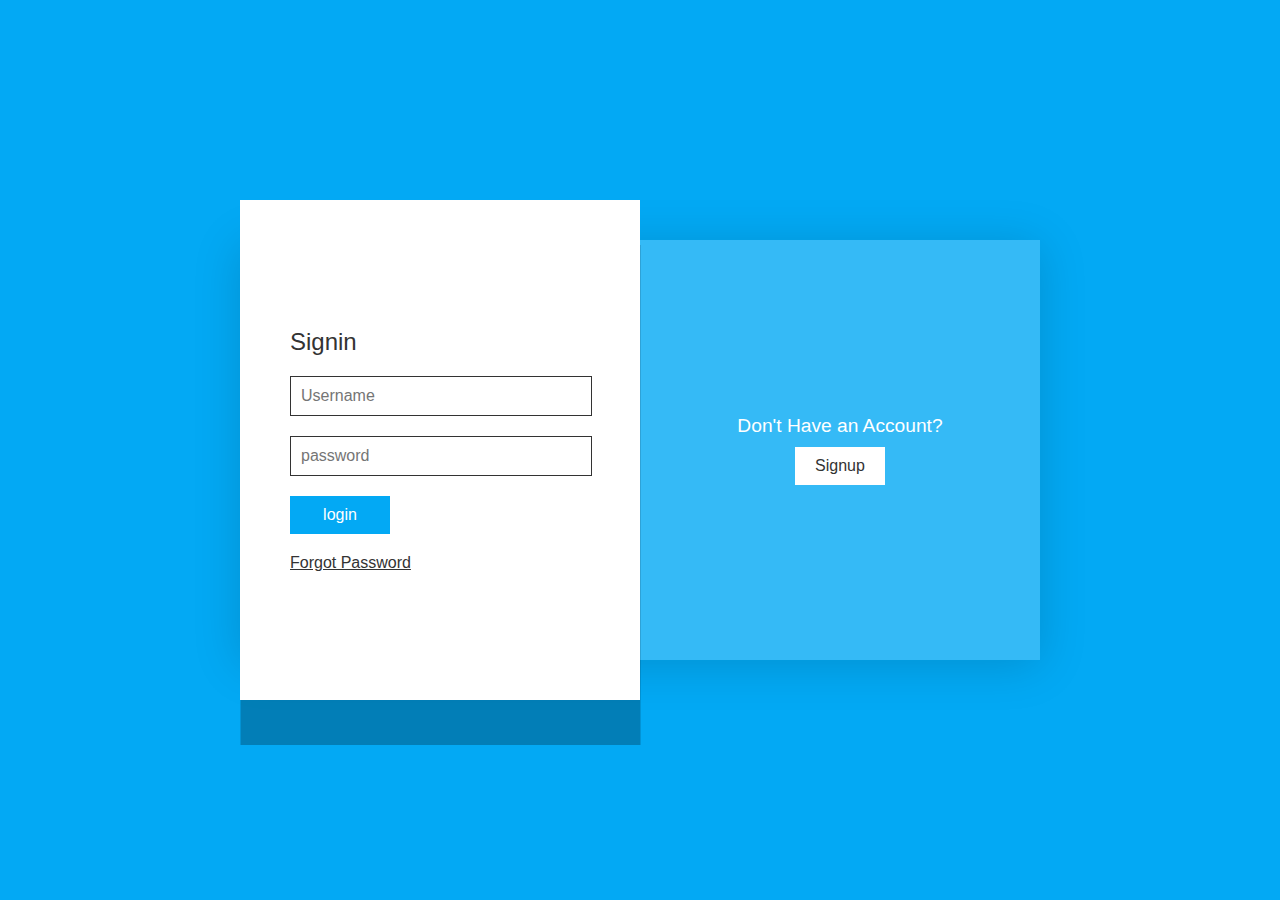
<file: index.html>
<!DOCTYPE html>
<html lang="en">
<head>
    <meta charset="UTF-8">
    <meta http-equiv="X-UA-Compatible" content="IE=edge">
    <meta name="viewport" content="width=device-width, initial-scale=1.0">
    <title>login</title>
    <link rel="stylesheet" type="text/css" href="index.css">
</head>
<body>
    <div class="container">

        <div class="blueBg">
            <div class="box signin">
                <h2>Already Have an Account?</h2>
                <button class="signinbtn">Signin</button>
            </div>
            <div class="box signup">
                <h2>Don't Have an Account?</h2>
                <button class="signupbtn">Signup</button>
            </div>
        </div>
        <div class="formBx">
              <div class="form signinform">
                <form>
                    <h3>Signin</h3>
                    <input id='name' type="text" placeholder="Username">
                    <input  id='pass'type="password" placeholder="password">
                  <a id='a'href="homepage.html"> <input id='btn' type="button" onClick='validate()'value="login"></a>
                    <a href="#" class="forgot">Forgot Password</a>
                </form>
              </div>
              <div class="form signupform">
                <form>
                    <h3>Sign up</h3>
                    <input type="text" placeholder="Username">
                    <input type="text" placeholder="email Address">
                    <input type="password" placeholder="password">
                    <input type="password" placeholder="Confirm password">
                    <input type="submit" value="Register">
              
                </form>
              </div>
        

        </div>
    </div>
    <script>
        const  signinbtn =document.querySelector('.signinbtn')
        const  signupbtn =document.querySelector('.signupbtn')
        const  formBx =document.querySelector('.formBx')
        const body =document.querySelector('body')
        
        function validate(e){
           const uname=document.getElementById('name');
           const pass=document.getElementById('pass');
           const btn=document.getElementById('btn');
           const a=document.getElementById('a');
          let name= uname.value;
           let passw=pass.value;
          
          if(name==="" || passw===""){
                
               alert("enter the password and username")
               a.removeAttribute('href')
               
           }
           else{
            a.setAttribute('href','homepage.html')
           }
       
    }

        signupbtn.onclick=function(){

            formBx.classList.add('active')
            body.classList.add('active')
        }
        signinbtn.onclick=function(){

            formBx.classList.remove('active')
            body.classList.remove('active')
        }
    </script>

</body>
</html>
</file>
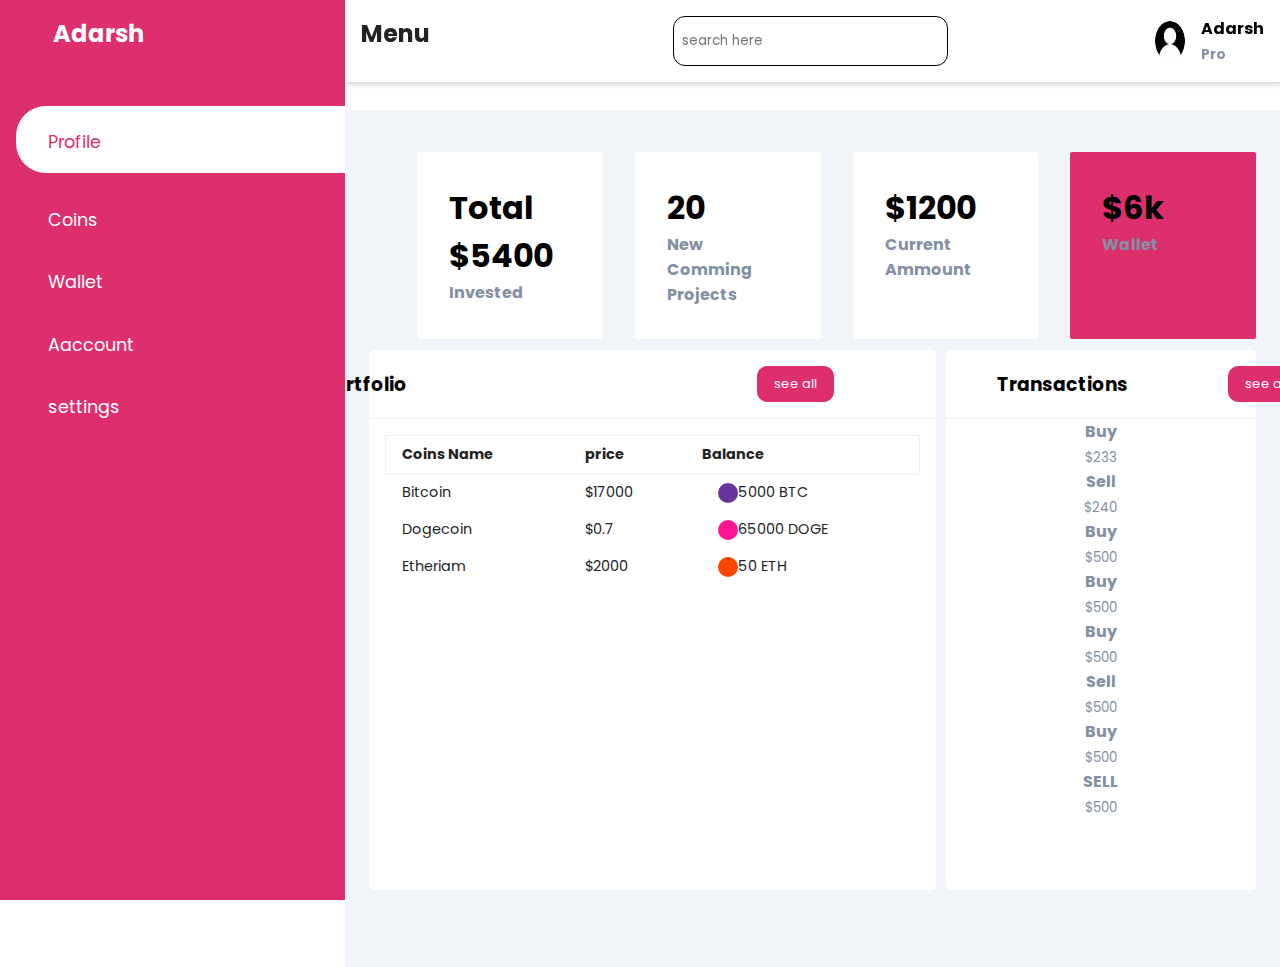
<file: homepage.html>
<!DOCTYPE html>
<html lang="en">

<head>
    <meta charset="UTF-8">
    <meta http-equiv="X-UA-Compatible" content="IE=edge">
    <meta name="viewport" content="width=device-width, initial-scale=1.0">
    <title>Home page</title>
    <link rel="stylesheet" href="https://cdnjs.cloudflare.com/ajax/libs/font-awesome/6.1.1/css/all.min.css"
        integrity="sha512-KfkfwYDsLkIlwQp6LFnl8zNdLGxu9YAA1QvwINks4PhcElQSvqcyVLLD9aMhXd13uQjoXtEKNosOWaZqXgel0g=="
        crossorigin="anonymous" referrerpolicy="no-referrer" />
    <link rel="stylesheet"
        href="https://maxst.icons8.com/vue-static/landings/line-awesome/line-awesome/1.3.0/css/line-awesome.min.css">
    <link rel="stylesheet" href="homepage.css">
    <svg xmlns="http://www.w3.org/2000/svg" width="16" height="16" fill="currentColor" class="bi bi-currency-exchange"
        viewBox="0 0 16 16">
        <path
            d="M0 5a5.002 5.002 0 0 0 4.027 4.905 6.46 6.46 0 0 1 .544-2.073C3.695 7.536 3.132 6.864 3 5.91h-.5v-.426h.466V5.05c0-.046 0-.093.004-.135H2.5v-.427h.511C3.236 3.24 4.213 2.5 5.681 2.5c.316 0 .59.031.819.085v.733a3.46 3.46 0 0 0-.815-.082c-.919 0-1.538.466-1.734 1.252h1.917v.427h-1.98c-.003.046-.003.097-.003.147v.422h1.983v.427H3.93c.118.602.468 1.03 1.005 1.229a6.5 6.5 0 0 1 4.97-3.113A5.002 5.002 0 0 0 0 5zm16 5.5a5.5 5.5 0 1 1-11 0 5.5 5.5 0 0 1 11 0zm-7.75 1.322c.069.835.746 1.485 1.964 1.562V14h.54v-.62c1.259-.086 1.996-.74 1.996-1.69 0-.865-.563-1.31-1.57-1.54l-.426-.1V8.374c.54.06.884.347.966.745h.948c-.07-.804-.779-1.433-1.914-1.502V7h-.54v.629c-1.076.103-1.808.732-1.808 1.622 0 .787.544 1.288 1.45 1.493l.358.085v1.78c-.554-.08-.92-.376-1.003-.787H8.25zm1.96-1.895c-.532-.12-.82-.364-.82-.732 0-.41.311-.719.824-.809v1.54h-.005zm.622 1.044c.645.145.943.38.943.796 0 .474-.37.8-1.02.86v-1.674l.077.018z" />
    </svg>
</head>

<body>
    <input type="checkbox" id="nav-toggle">
    <div class="sidebar">
        <div class="sidebar-brand">
            <h2><span class="lab la-accusoft"></span> <span>Adarsh</span></h2>
        </div>

        <div class="sidebar-menu">
            <ul>
                <li>
                    <a href="" class="active"><span class="las la-igloo"></span>
                        <span>Profile</span></a>
                </li>
                <li>
                    <a href=""><span class="las la-users"></span>
                        <span>Coins</span></a>
                </li>
                <li>
                    <a href=""><span class="las la-clipboard-list"></span>
                        <span>Wallet</span></a>
                </li>
                <li>
                    <a href=""><span class="las la-user-circle"></span>
                        <span>Aaccount</span></a>
                </li>
                <li>
                    <a href=""><span class="las la-receipt  "></span>
                        <span>settings</span></a>
                </li>
            </ul>
        </div>
    </div>

    <div class="main-content">
        <header>
            <h2>

                <label for="nav-toggle">
                    <span class="las la-bars"></span>
                </label>
                Menu
            </h2>
            <div class="search-wrapper">
                <span class="las la-search"></span>
                <input type="search" placeholder="search here" />
            </div>
            <div class="user-wrapper">
                <img src="OIP.jpg" width="30px" height="40px" alt="">
                <div>
                    <h4>Adarsh</h4>
                    <small><b>Pro</b></small>
                </div>
            </div>

        </header>
        <main>
            <div class="cards">
                <div class="card-single">
                    <div>
                        <h1>Total $5400</h1>
                        <span><b>Invested</b></span>
                    </div>
                    <div>
                        <span><i class="fa-solid fa-money-bill"></i></span>
                    </div>
                </div>
                <div class="card-single">
                    <div>
                        <h1>20</h1>
                        <span><b>New Comming Projects</b></span>

                    </div>
                    <div>
                        <span class="las la-clipboard"></span>
                    </div>
                </div>
                <div class="card-single">
                    <div>
                        <h1>$1200</h1>
                        <span><b>Current Ammount</b></span>
                    </div>
                    <div>
                        <span><i class="fa-solid fa-money-bill"></i></span>
                    </div>
                </div>
                <div class="card-single">
                    <div>
                        <h1>$6k</h1>
                        <span><b>Wallet</b></span>
                    </div>
                    <div>
                        <span class="lab la-google-wallet"></span>
                    </div>
                </div>


            </div>
            <div class="recent-grid">
                <div class="project">
                    <div class="card">
                        <div class="card-header">
                            <h3 id="first-h3">Portfolio</h3>

                            <button>see all <span class="las la-arrow-right">

                                </span></button>
                        </div>
                        <div class="card-body">
                            <table width="100%">
                                <thead>
                                    <tr>
                                        <td>Coins Name</td>
                                        <td>price</td>
                                        <td>Balance</td>

                                    </tr>
                                </thead>
                                <tbody>
                                    <tr>
                                        <td>Bitcoin</td>
                                        <td>$17000</td>
                                        <td><span class="status purple"></span>
                                            5000 BTC
                                        </td>
                                    </tr>
                                    <tr>
                                        <td>Dogecoin</td>
                                        <td>$0.7</td>
                                        <td><span class="status pink"></span>
                                            65000 DOGE
                                        </td>

                                    </tr>

                                    <tr>
                                        <td>Etheriam</td>
                                        <td>$2000</td>
                                        <td><span class="status orange"></span>
                                            50 ETH
                                        </td>
                                    </tr>

                                </tbody>
                            </table>
                        </div>
                        <div id="chartContainer" style="height: 300px; width: 100%;">
                        </div>

                    </div>

                </div>
                <div class="customer">
                    <div class="card">
                        <div class="card-header">
                            <h3 id="sechond-h3">Transactions</h3>

                            <button>see all <span class="las la-arrow-right">

                                </span></button>
                        </div>
                        <div class="items">


                            <h4>Buy</h4>
                            <small>$233</small>
                            <h4>Sell</h4>
                            <small>$240</small>
                            <h4>Buy</h4>
                            <small>$500</small>
                            <h4>Buy</h4>
                            <small>$500</small>
                            <h4>Buy</h4>
                            <small>$500</small>
                            <h4>Sell</h4>
                            <small>$500</small>
                            <h4>Buy</h4>
                            <small>$500</small>
                            <h4>SELL</h4>
                            <small>$500</small>


                        </div>



                    </div>
                   </div>
               </div>

             </div>

         </div>
       </div>
     </div>
  </main>
     </div>

        <script type="text/javascript">
        window.onload = function () {
            var chart = new CanvasJS.Chart("chartContainer",
                {

                    title: {

                    },
                    data: [
                        {
                            type: "spline",

                            dataPoints: [
                                { x: new Date(2012, 00, 1), y: 1352 },
                                { x: new Date(2012, 01, 1), y: 1514 },
                                { x: new Date(2012, 02, 1), y: 1321 },
                                { x: new Date(2012, 03, 1), y: 1163 },
                                { x: new Date(2012, 04, 1), y: 950 },
                                { x: new Date(2012, 05, 1), y: 1201 },
                                { x: new Date(2012, 06, 1), y: 1186 },
                                { x: new Date(2012, 07, 1), y: 1281 },
                                { x: new Date(2012, 08, 1), y: 1438 },
                                { x: new Date(2012, 09, 1), y: 1305 },
                                { x: new Date(2012, 10, 1), y: 1480 },
                                { x: new Date(2012, 11, 1), y: 1291 }
                            ]
                        }

                    ]
                });

            chart.render();
        }
    </script>
<script type="text/javascript" src="https://canvasjs.com/assets/script/canvasjs.min.js"></script>

</body>


</html>
</file>
<file: index.css>
*{

    margin: 0;
    padding: 0;
    font-family: sans-serif;

}
body{
    display: flex;
    justify-content: center;
    align-items: center;
    min-height: 100vh;
    background: #03a9f4;
    transition: 0.5s;
}
body.active{
   background: #f43648;
}
.container{

    position: relative;
    width: 800px;
    height: 500px;
    margin: 20px;
    
}

  .blueBg{

    position: absolute;
    top: 40px;
    width: 100%;
    height: 420px;
    display: flex;
    justify-content: center;
    align-items: center;
    background: rgba(255,255,255, 0.2);
      box-shadow: 0 5px 45px rgba(0,0,0,0.15);
  }
  .blueBg .box{ 
     position: relative;
     width: 50%;
     height: 100%;
     display: flex;
     justify-content: center;
     align-items: center;
     flex-direction: column;

  }
  .blueBg .box h2{

    color: #fff;
    font-size: 1.2rem;
    font-weight: 500;
    margin-bottom: 10px;
  }
  .blueBg .box button{

    cursor: pointer;
    padding: 10px 20px;
    background: #fff;
    color: #333;
    font-size: 16px;
    font-weight: 500;
    border: none;
  }
  .formBx{

    position: absolute;
    top: 0;
    left: 0;
    width: 50%;
    height: 100%;
    background: #fff;
    z-index: 1000;
    display: flex;
    justify-content: center;
    align-items: center;
    box-shadow: 0.5px 45px rgba(0,0,0,0.25);
    transition: ease-in-out;
    overflow: hidden;
  }
  .formBx.active{

    left: 50%;
  }
   .formBx .form{
    position: absolute;
    left: 0;
    width: 70%;
    padding: 50px;
    transition: 0.5s;
  }
  .formBx.active .signinform{
      
     left: -100%; 
     transition-delay: 0s;
}
  .formBx .signinform{
      
     transition-delay: 0.25s;
}

.formBx .signupform{
    left: 100%;
    transition-delay: 0s;
}
.formBx.active .signupform{
    left: 0;
    transition-delay: 0.25s;
    
}


   .formBx .form form{
    width: 100%;
    display: flex;
    flex-direction: column;
  } 
  .formBx .form form h3{
    font-size: 1.5rem;
    color: #333;
    margin-bottom: 20px;
    font-weight: 500;

  }
  .formBx .form form  input{

    width: 100%;
    margin-bottom: 20px;
    padding: 10px;
    outline: none;
    font-size: 16px;
    border: 1px solid #333;

  }
  .formBx .form form  input[type='button']{

    background: #03a9f4;
    border: none;
    color: #fff;
    max-width: 100px;
    cursor: pointer;

  } 
  .formBx.active .signupform input[type='submit']{

    background: #f43648;

  }

  .formBx .form form .forgot{

    color: #333;

  }
</file>
<file: homepage.css>
@import url('https://fonts.googleapis.com/css2?family=Poppins:wght@200;300&display=swap');

:root{
    --main-color:#DD2F6E;
    --color-dark:#1D2231;
    --text--grey:#8390A2;
}
*{

    padding: 0;
    margin: 0;
    box-sizing: border-box;
    list-style-type: none;
    text-decoration: none;
    font-family: 'poppins',sans-serif;
}
body{
  overflow: hidden;
}
.sidebar{

    width: 345px;
    position: fixed;
    left: 0;
    top: 0;
    height: 100%;
    background: var(--main-color);
    z-index: 100;
    transition: width 300ms;
}
  .sidebar-brand{
    height: 90px;
    padding: 1rem 0rem 1rem 2rem;
    color: #fff;
  }
  .sidebar-brand span{
    display: inline-block;
    padding-right: 1rem;
  }
  .sidebar-menu li{

    width: 100%;
    margin-bottom: 1.7rem;
    padding-left: 1rem;
  }
  .sidebar-menu a{
       padding-left: 1rem;
       display: block;
       color: #fff;
       font-size: 1.1rem;
  }
  .sidebar-menu a.active{
 
       background: #fff;
       padding-top: 1rem;
       padding-bottom: 1rem;
       color: var(--main-color);
       border-radius: 30px 0px 0px 30px;

  }
  .sidebar-menu a span:first-child{
    font-size: 1.5rem;
    padding-left: 1rem;

  }
  #nav-toggle:checked + .sidebar{
        width: 70px;
  }
  #nav-toggle:checked + .sidebar .sidebar-brand ,
  #nav-toggle:checked + .sidebar li {
        padding-left: 0.8rem;
        text-align: center;
  }
  
  #nav-toggle:checked + .sidebar li a{
        padding-left: 0rem;
  }
  #nav-toggle:checked + .sidebar li a span{
        padding-right: 1rem;
  }
  #nav-toggle:checked + .sidebar .sidebar-brand h2 span:last-child,
  #nav-toggle:checked + .sidebar li a span:last-child{
        display: none;
  }
#nav-toggle:checked ~ .main-content{
    margin-left: 70px;
}
#nav-toggle:checked ~ .canvas{
    width: 900px;
}

#nav-toggle:checked ~ .main-content header{
    width: calc(100% - 70px);
    left: 70px;
}

.main-content{

    transition: margin-left 300ms;
    margin-left: 345px;
}
header{
      background: #fff;
      display: flex;
      justify-content: space-between;
      padding: 1rem;
      box-shadow: 2px 2px 5px rgba(0,0,0,0.2);
      position: fixed;
      left: 345px;
      width: calc(100% - 345px);
       top: 0;
      z-index: 100;  
      transition: left 300ms;
}
#nav-toggle{
    display: none;
}

header h2{

  color: #222;

}
 header label
.search-wrapper {

  border: 1px solid black;
  border-radius: 30px;  
  height: 50px;
  display: flex;
  align-items: center;
  overflow-x: hidden;
  
}
.search-wrapper span{
  display: inline-block;
  padding: 0rem 1rem;
  font-size: 1.5rem;
}
.sidebar-menu{
  margin-top: 1rem;
}

.search-wrapper input{

  height: 100%;
  padding: 0.5rem;
  border: 1px solid black;
  outline: none;
  border-radius: 12px;
}
.user-wrapper{

  display: flex;
  align-items: center;
}

.user-wrapper img{
  border-radius: 50%;
  margin-right: 1rem;
}


.user-wrapper small{

    display: inline-block;
    color: var(--text--grey);
    margin-top: -3px !important;
}
 main{

   margin-top: 85px;
 padding: 2rem 1.5rem;
  background: #f1f5f9;
  min-height: calc(100vh - 90px);
 }

 .cards{

     display: grid;
     grid-template-columns: repeat(4,1fr);
     margin: 0 0 0 1rem;
     margin-top: 10px;
     
 }

 .card-single{

  display: flex;
  justify-content: space-between;
  background: #fff;
  margin: 0 0 0 2rem;
  padding: 2rem;
  border-radius: 2px;

 }
 .card-single div:last-child span{
       font-size: 3rem;
      color: var(--main-color);

 } 
 .card-single div:first-child span{


        color: var(--text--grey);
 }

 .card-single:last-child{

  background: var(--main-color);
 }
.card-single:last-child div:last-child span{
  
    color: #fff;

}

.recent-grid{
  margin-top: 3.5rem;
  display: grid;

  grid-template-columns: 65% auto;
}

.card{
 
   background: #fff;
   border-radius: 5px;
   
}
.card-header,
.card-body{
  padding: 1rem;

}
.card-header{
    display: flex;
    justify-content: center;
    align-items: center;
    border-bottom: 1px solid #f0f0f0;

}
.card-header button{

  background: var(--main-color);
  border-radius: 10px;
  color: #fff;
  font-size: 0.8rem;
  padding: 0.5rem 1rem;
  border: 1px solid var(--main-color);

}

 table{
    border-collapse: collapse;
 }

 thead tr {
  border: 1px solid #f0f0f0;
  border-bottom: 1px solid #f0f0f0;

 }
 thead td{

  font-weight: 700;

 }
 td{
  padding: 0.5rem 1rem;
  font-size: 0.9rem;
  color: #222;
  

 }

 tr td:last-child{

    display: flex;
    align-items: center;
 }
 td .status{
     display: inline-block;
     height: 20px;
     width: 20px;
     border-radius: 50%;
     margin-left: 1rem;
 }
 .status.purple{
     background: rebeccapurple;
 }
 .status.pink{
  background: deeppink;
 }
 .status.orange{
  background: orangered;
 }
 
  .project h3{

    position: relative;
    left: -250px;
  }
  .project button{
    position: relative;
    left: 300px;
  }
  .card button{
    position: relative;
    left: 100px;
  }
  .project{
    margin-right:10px;
    
  }

  
  .items{
    text-align: center;
    color: var(--text--grey);
  }
  .card{
    height: 60vh;
    position: relative;
    top: -45px;

  }
  .canvas{
    width: 834px;
    height: 233px;
    background:#fff;
    z-index: 3000;
    position: relative;
    left: 366px;
    
  
  }
</file>
